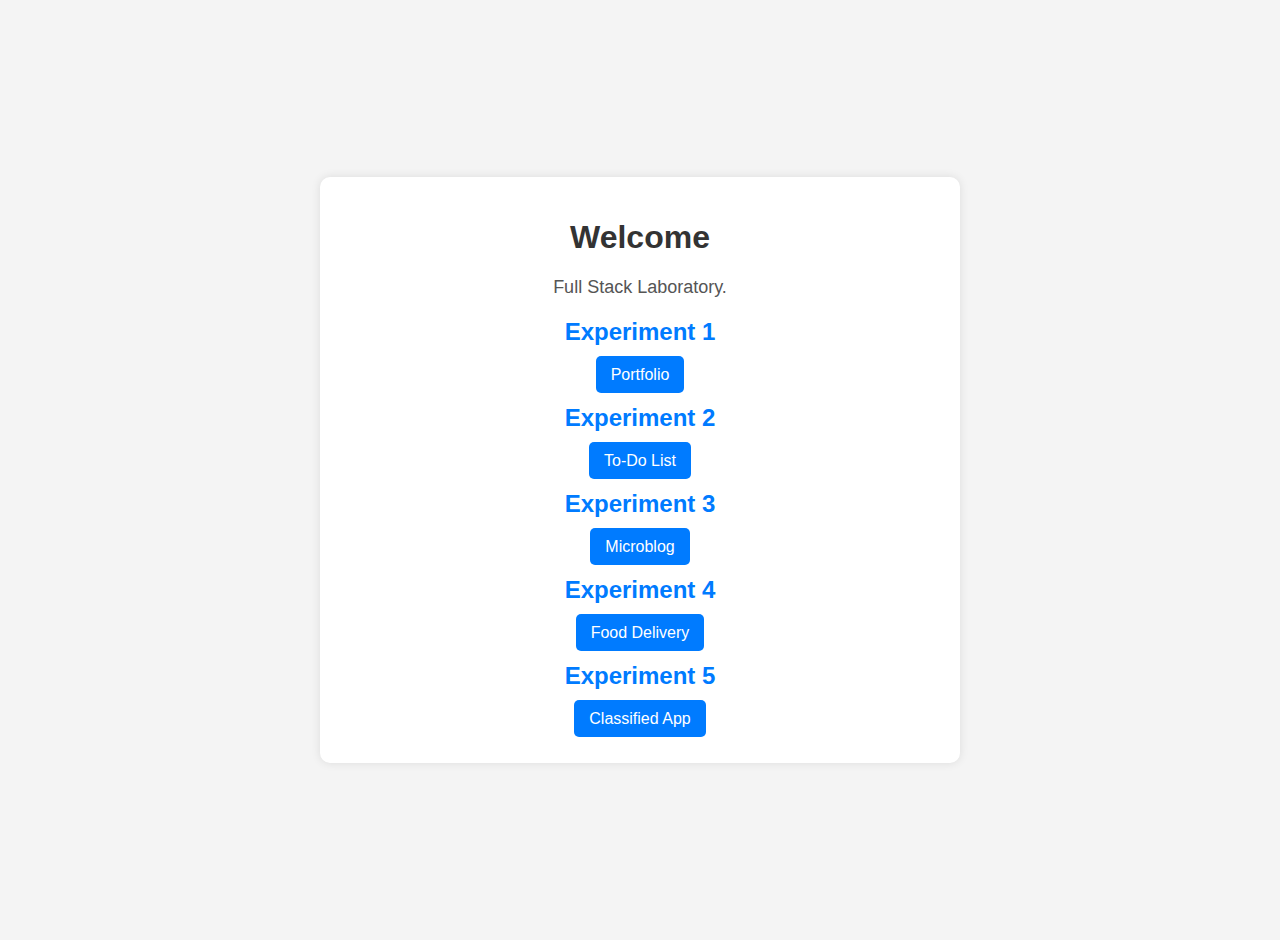
<file: index.html>
<!DOCTYPE html>
<html lang="en">
<head>
    <meta charset="UTF-8">
    <meta name="viewport" content="width=device-width, initial-scale=1.0">
    <title>Page Title</title>
    <style>
        body {
            font-family: Arial, sans-serif;
            margin: 0;
            padding: 20px;
            background-color: #f4f4f4;
            display: flex;
            justify-content: center;
            align-items: center;
            height: 100vh; /* Full height of the viewport */
        }
        .container {
            text-align: center;
            background-color: white;
            padding: 20px;
            border-radius: 10px;
            box-shadow: 0 0 10px rgba(0, 0, 0, 0.1);
            width: 90%; /* Responsive width */
            max-width: 600px; /* Maximum width */
        }
        h1 {
            color: #333;
        }
        p {
            font-size: 18px;
            color: #555;
        }
        h2 {
            color: #007BFF;
            margin-top: 20px;
        }
        a {
            text-decoration: none;
            color: white;
            background-color: #007BFF;
            padding: 10px 15px;
            border-radius: 5px;
            transition: background-color 0.3s;
        }
        a:hover {
            background-color: #0056b3;
        }
        /* Additional styling for better layout */
        .experiment {
            margin-bottom: 15px;
        }
    </style>
</head>
<body>
    <div class="container">
        <h1>Welcome</h1>
        <p>Full Stack Laboratory.</p>
        
        <div class="experiment">
            <h2>Experiment 1</h2>
            <a href="portfolio1">Portfolio</a>
        </div>
        
        <div class="experiment">
            <h2>Experiment 2</h2>
            <a href="todolist.html">To-Do List</a>
        </div>
        
        <div class="experiment">
            <h2>Experiment 3</h2>
            <a href="microblog.html">Microblog</a>
        </div>
        
        <div class="experiment">
            <h2>Experiment 4</h2>
            <a href="fooddelivery.html">Food Delivery</a>
             <div class="experiment">
            <h2>Experiment 5</h2>
            <a href="capp.html">Classified App</a>
        </div>
       </div>
</body>
</html>
</file>
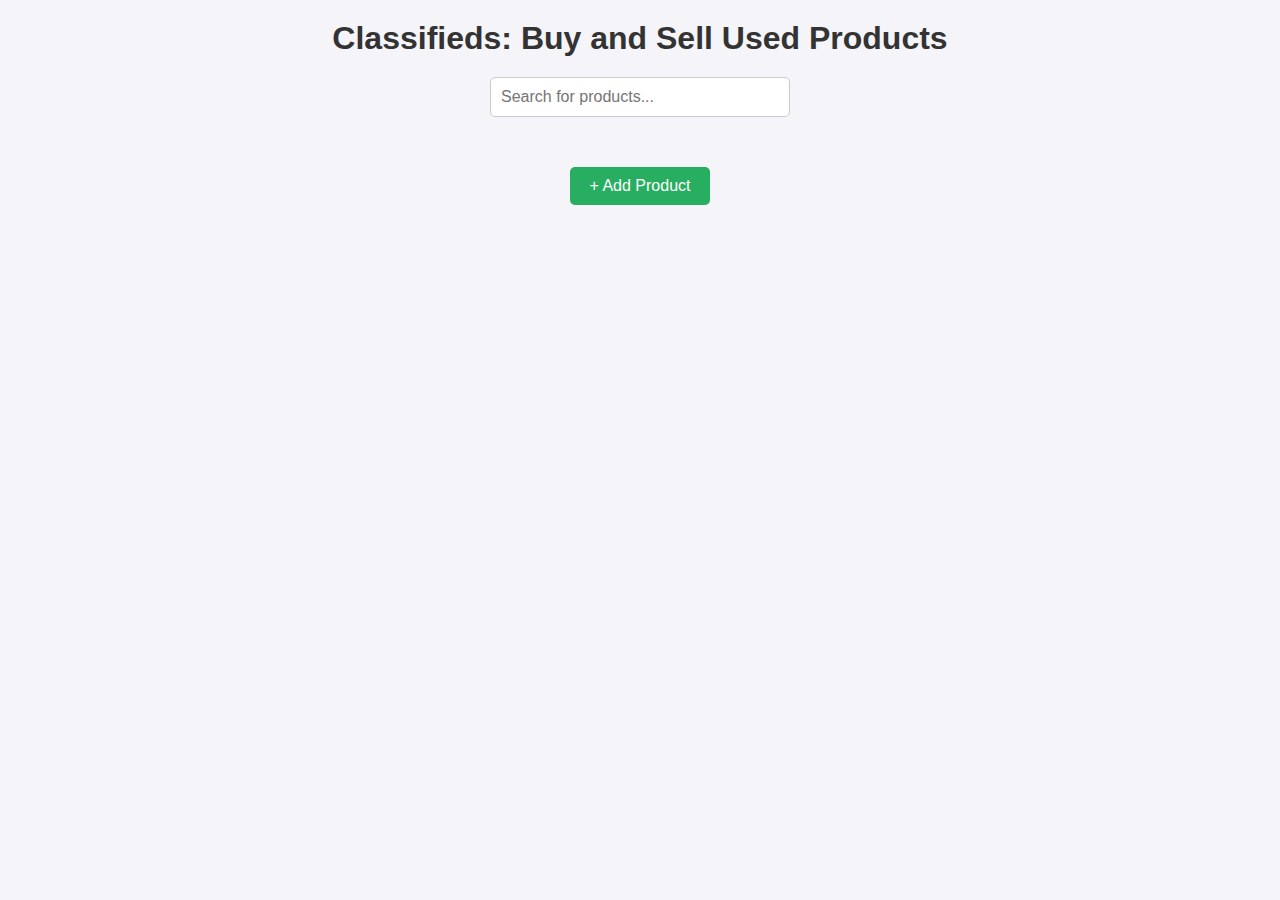
<file: capp.html>
<!DOCTYPE html>
<html lang="en">
<head>
    <meta charset="UTF-8">
    <meta name="viewport" content="width=device-width, initial-scale=1.0">
    <title>Classifieds - Buy and Sell Used Products</title>
    <style>
        /* Reset some default styles */
        * {
            margin: 0;
            padding: 0;
            box-sizing: border-box;
        }

        body {
            font-family: Arial, sans-serif;
            background-color: #f4f4f9;
            padding: 20px;
        }

        header {
            text-align: center;
            margin-bottom: 20px;
        }

        h1 {
            color: #333;
        }

        .search-bar {
            text-align: center;
            margin-bottom: 20px;
        }

        .search-bar input {
            width: 300px;
            padding: 10px;
            font-size: 16px;
            border-radius: 5px;
            border: 1px solid #ccc;
        }

        .product-list {
            display: flex;
            flex-wrap: wrap;
            gap: 20px;
            justify-content: center;
        }

        .product-item {
            background-color: white;
            padding: 20px;
            border-radius: 5px;
            border: 1px solid #ddd;
            width: 250px;
            box-shadow: 0 4px 8px rgba(0, 0, 0, 0.1);
            text-align: center;
        }

        .product-item img {
            width: 100%;
            height: auto;
            border-radius: 5px;
            margin-bottom: 15px;
        }

        .product-item h3 {
            font-size: 18px;
            color: #333;
            margin-bottom: 10px;
        }

        .product-item p {
            font-size: 14px;
            color: #555;
            margin-bottom: 10px;
        }

        .product-item .price {
            font-weight: bold;
            color: #e74c3c;
            margin-bottom: 10px;
        }

        .add-product-btn,
        .edit-product-btn {
            display: block;
            margin: 30px auto;
            padding: 10px 20px;
            background-color: #27ae60;
            color: white;
            border: none;
            border-radius: 5px;
            font-size: 16px;
            cursor: pointer;
        }

        .add-product-btn:hover,
        .edit-product-btn:hover {
            background-color: #2ecc71;
        }

        .modal {
            display: none;
            position: fixed;
            z-index: 1;
            left: 0;
            top: 0;
            width: 100%;
            height: 100%;
            background-color: rgba(0, 0, 0, 0.5);
            justify-content: center;
            align-items: center;
        }

        .modal-content {
            background-color: white;
            padding: 30px;
            border-radius: 5px;
            width: 300px;
            box-shadow: 0 4px 8px rgba(0, 0, 0, 0.1);
        }

        .modal-content input,
        .modal-content textarea {
            width: 100%;
            padding: 10px;
            margin: 10px 0;
            font-size: 14px;
            border-radius: 5px;
            border: 1px solid #ccc;
        }

        .modal-content button {
            width: 100%;
            padding: 10px;
            background-color: #27ae60;
            color: white;
            border: none;
            border-radius: 5px;
            font-size: 16px;
        }

        .modal-content button:hover {
            background-color: #2ecc71;
        }

        .close-btn {
            font-size: 30px;
            color: #333;
            cursor: pointer;
            position: absolute;
            top: 10px;
            right: 20px;
        }

        .delete-btn {
            color: red;
            cursor: pointer;
            font-size: 18px;
            margin-top: 10px;
        }

        .buy-btn {
            display: block;
            margin-top: 10px;
            padding: 10px 20px;
            background-color: #3498db;
            color: white;
            border: none;
            border-radius: 5px;
            font-size: 16px;
            cursor: pointer;
        }

        .buy-btn:disabled {
            background-color: #95a5a6;
            cursor: not-allowed;
        }

        .address-modal .modal-content {
            width: 400px;
        }
    </style>
</head>
<body>

    <header>
        <h1>Classifieds: Buy and Sell Used Products</h1>
    </header>

    <div class="content">
        <!-- Product Search -->
        <div class="search-bar">
            <input type="text" id="search" placeholder="Search for products..." onkeyup="searchProducts()">
        </div>

        <!-- Product List -->
        <div class="product-list" id="product-list">
            <!-- Product items will appear here -->
        </div>

        <!-- Add Product Modal -->
        <div id="add-product-modal" class="modal">
            <div class="modal-content">
                <span class="close-btn" onclick="closeModal()">×</span>
                <h2>Add New Product</h2>
                <form id="add-product-form">
                    <label for="product-title">Title:</label>
                    <input type="text" id="product-title" name="product-title" required>

                    <label for="product-description">Description:</label>
                    <textarea id="product-description" name="product-description" required></textarea>

                    <label for="product-price">Price:</label>
                    <input type="number" id="product-price" name="product-price" required>

                    <label for="product-image">Image URL:</label>
                    <input type="text" id="product-image" name="product-image">

                    <button type="submit">Add Product</button>
                </form>
            </div>
        </div>

        <!-- Edit Product Modal -->
        <div id="edit-product-modal" class="modal">
            <div class="modal-content">
                <span class="close-btn" onclick="closeEditModal()">×</span>
                <h2>Edit Product</h2>
                <form id="edit-product-form">
                    <input type="hidden" id="edit-product-id">

                    <label for="edit-product-title">Title:</label>
                    <input type="text" id="edit-product-title" name="product-title" required>

                    <label for="edit-product-description">Description:</label>
                    <textarea id="edit-product-description" name="product-description" required></textarea>

                    <label for="edit-product-price">Price:</label>
                    <input type="number" id="edit-product-price" name="product-price" required>

                    <label for="edit-product-image">Image URL:</label>
                    <input type="text" id="edit-product-image" name="product-image">

                    <button type="submit">Save Changes</button>
                </form>
            </div>
        </div>

        <!-- Address Modal -->
        <div id="address-modal" class="modal">
            <div class="modal-content">
                <span class="close-btn" onclick="closeAddressModal()">×</span>
                <h2>Enter Shipping Address</h2>
                <form id="address-form">
                    <label for="name">Name:</label>
                    <input type="text" id="name" name="name" required>

                    <label for="address">Address:</label>
                    <textarea id="address" name="address" required></textarea>

                    <label for="phone">Phone:</label>
                    <input type="tel" id="phone" name="phone" required>

                    <button type="submit">Submit Address</button>
                </form>
            </div>
        </div>

        <!-- Add Product Button -->
        <button class="add-product-btn" onclick="openModal()">+ Add Product</button>
    </div>

    <script>
        // Function to get products from localStorage
        function getProducts() {
            const storedProducts = localStorage.getItem('products');
            return storedProducts ? JSON.parse(storedProducts) : [];
        }

        // Function to save products to localStorage
        function saveProducts(products) {
            localStorage.setItem('products', JSON.stringify(products));
        }

        // Initial products (if any saved in localStorage)
        let products = getProducts();

        // Function to format the price in INR
        function formatINR(price) {
            return new Intl.NumberFormat('en-IN', {
                style: 'currency',
                currency: 'INR',
            }).format(price * 83); // Assuming 1 USD = 83 INR
        }

        // Function to display products
        function displayProducts(filteredProducts) {
            const productList = document.getElementById("product-list");
            productList.innerHTML = ""; // Clear existing products

            filteredProducts.forEach(product => {
                const productItem = document.createElement("div");
                productItem.className = "product-item";
                productItem.innerHTML = `
                    <img src="${product.image || 'https://via.placeholder.com/250x150?text=No+Image+Available'}" alt="${product.title}">
                    <h3>${product.title}</h3>
                    <p>${product.description}</p>
                    <div class="price">${formatINR(product.price)}</div>
                    <button class="buy-btn" onclick="buyProduct(${product.id})" ${product.available ? '' : 'disabled'}>${product.available ? 'Buy' : 'Sold'}</button>
                    <span class="delete-btn" onclick="deleteProduct(${product.id})">Delete</span>
                    <button class="edit-product-btn" onclick="openEditModal(${product.id})">Edit</button>
                `;
                productList.appendChild(productItem);
            });
        }

        // Function to open the "Add Product" modal
        function openModal() {
            document.getElementById("add-product-modal").style.display = "flex";
        }

        // Function to close the "Add Product" modal
        function closeModal() {
            document.getElementById("add-product-modal").style.display = "none";
        }

        // Function to open the "Edit Product" modal
        function openEditModal(productId) {
            const product = products.find(product => product.id === productId);

            document.getElementById("edit-product-id").value = product.id;
            document.getElementById("edit-product-title").value = product.title;
            document.getElementById("edit-product-description").value = product.description;
            document.getElementById("edit-product-price").value = product.price;
            document.getElementById("edit-product-image").value = product.image;

            document.getElementById("edit-product-modal").style.display = "flex";
        }

        // Function to close the "Edit Product" modal
        function closeEditModal() {
            document.getElementById("edit-product-modal").style.display = "none";
        }

        // Handle form submission to add a new product
        document.getElementById("add-product-form").addEventListener("submit", function(e) {
            e.preventDefault();

            const title = document.getElementById("product-title").value;
            const description = document.getElementById("product-description").value;
            const price = parseFloat(document.getElementById("product-price").value);
            const image = document.getElementById("product-image").value || 'https://via.placeholder.com/250x150?text=No+Image+Available';

            const newProduct = {
                id: Date.now(),
                title,
                description,
                price,
                available: true,
                image,
                address: null
            };

            products.push(newProduct);
            saveProducts(products);
            closeModal();
            this.reset();
            displayProducts(products);
        });

        // Handle form submission to edit an existing product
        document.getElementById("edit-product-form").addEventListener("submit", function(e) {
            e.preventDefault();

            const productId = document.getElementById("edit-product-id").value;
            const title = document.getElementById("edit-product-title").value;
            const description = document.getElementById("edit-product-description").value;
            const price = parseFloat(document.getElementById("edit-product-price").value);
            const image = document.getElementById("edit-product-image").value;

            const product = products.find(product => product.id === parseInt(productId));
            if (product) {
                product.title = title;
                product.description = description;
                product.price = price;
                product.image = image || 'https://via.placeholder.com/250x150?text=No+Image+Available';
            }

            saveProducts(products);
            closeEditModal();
            displayProducts(products);
        });

        // Function to simulate the buying process
        function buyProduct(productId) {
            const product = products.find(product => product.id === productId);
            if (product && product.available) {
                product.available = false;
                openAddressModal(productId);
            }
        }

        // Function to open the "Address Modal"
        function openAddressModal(productId) {
            document.getElementById("address-form").onsubmit = function(e) {
                e.preventDefault();
                saveAddress(productId);
            };
            document.getElementById("address-modal").style.display = "flex";
        }

        // Function to close the "Address Modal"
        function closeAddressModal() {
            document.getElementById("address-modal").style.display = "none";
        }

        // Function to save the address when a product is bought
        function saveAddress(productId) {
            const product = products.find(product => product.id === productId);
            if (product) {
                const name = document.getElementById("name").value;
                const address = document.getElementById("address").value;
                const phone = document.getElementById("phone").value;

                product.address = { name, address, phone };
                saveProducts(products);

                closeAddressModal();
                displayProducts(products);
                alert(`You have successfully purchased "${product.title}"! It will be delivered to: ${name}`);
            }
        }

        // Function to delete a product
        function deleteProduct(productId) {
            products = products.filter(product => product.id !== productId);
            saveProducts(products);
            displayProducts(products);
        }

        // Function to search/filter products by title
        function searchProducts() {
            const searchQuery = document.getElementById("search").value.toLowerCase();
            const filteredProducts = products.filter(product =>
                product.title.toLowerCase().includes(searchQuery)
            );
            displayProducts(filteredProducts);
        }

        // Display the initial products from localStorage
        displayProducts(products);
    </script>

</body>
</html>
</file>
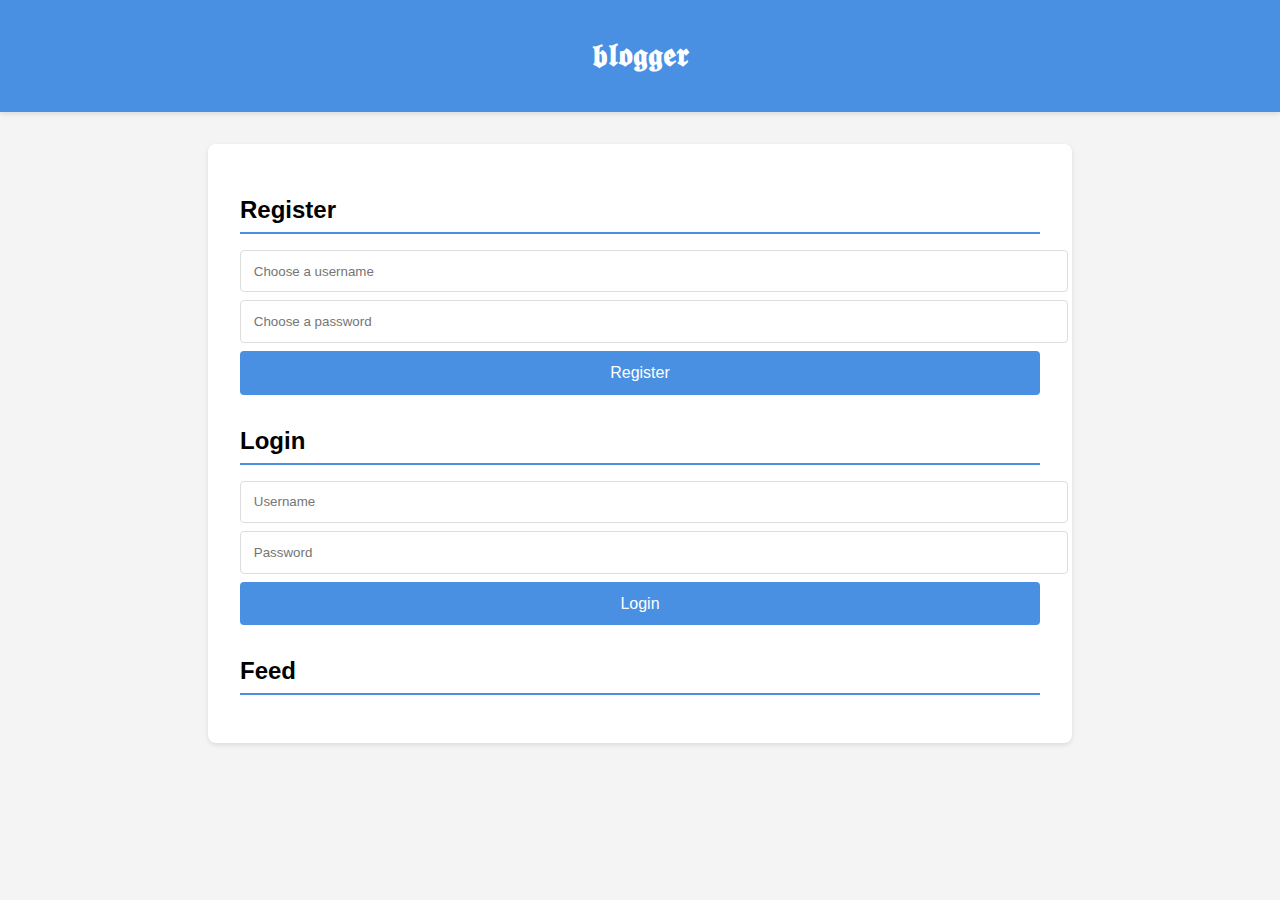
<file: microblog.html>
<!DOCTYPE html>
<html lang="en">
<head>
  <meta charset="UTF-8">
  <meta name="viewport" content="width=device-width, initial-scale=1.0">
  <title>Microblogging App</title>
  <style>
    body {
      font-family: Arial, sans-serif;
      background-color: #f4f4f4;
      margin: 0;
      padding: 0;
    }
    header {
      background-color: #4a90e2;
      color: #fff;
      text-align: center;
      padding: 1rem;
      box-shadow: 0 2px 5px rgba(0, 0, 0, 0.1);
    }
    main {
      max-width: 800px;
      margin: 2rem auto;
      padding: 2rem;
      background-color: #fff;
      border-radius: 8px;
      box-shadow: 0 2px 5px rgba(0, 0, 0, 0.1);
    }
    #login-form, #register-form, #user-dashboard {
      margin-bottom: 2rem;
    }
    h2 {
      margin-bottom: 1rem;
      font-size: 1.5rem;
      border-bottom: 2px solid #4a90e2;
      padding-bottom: 0.5rem;
    }
    input, textarea, button {
      display: block;
      width: 100%;
      margin: 0.5rem 0;
      padding: 0.8rem;
      border-radius: 4px;
      border: 1px solid #ddd;
    }
    input:focus, textarea:focus, button:focus {
      border-color: #4a90e2;
      outline: none;
    }
    textarea {
      height: 150px;
      resize: vertical;
    }
    button {
      background-color: #4a90e2;
      color: #fff;
      border: none;
      cursor: pointer;
      font-size: 1rem;
      transition: background-color 0.3s ease;
    }
    button:hover {
      background-color: #357abd;
    }
    ul {
      list-style-type: none;
      padding: 0;
    }
    li {
      border: 1px solid #ddd;
      padding: 1rem;
      margin-bottom: 1rem;
      border-radius: 4px;
      background-color: #f9f9f9;
      box-shadow: 0 1px 3px rgba(0, 0, 0, 0.1);
      display: flex;
      flex-direction: column;
    }
    li p {
      margin: 0;
    }
    .like-btn, .dislike-btn, .comment-btn {
      background-color: #007bff;
      color: #fff;
      border: none;
      padding: 0.5rem 1rem;
      border-radius: 4px;
      cursor: pointer;
      transition: background-color 0.3s ease;
    }
    .like-btn:hover, .dislike-btn:hover, .comment-btn:hover {
      background-color: #0056b3;
    }
    .like-count, .dislike-count {
      font-size: 0.9rem;
      margin-left: 0.5rem;
      color: #666;
    }
    .comments-section {
      margin-top: 1rem;
    }
    .comment {
      margin-left: 1rem;
      padding: 0.5rem;
      border: 1px solid #ddd;
      background-color: #f1f1f1;
      border-radius: 4px;
      margin-bottom: 0.5rem;
    }
    .emoji-picker {
      display: inline-block;
      margin-left: 0.5rem;
      cursor: pointer;
    }
    .emoji-picker span {
      font-size: 1.5rem;
      margin: 0 2px;
    }
    .total-likes, .total-comments {
      font-weight: bold;
      margin: 1rem 0;
    }
    @media (max-width: 600px) {
      main {
        padding: 1rem;
      }
      textarea {
        width: 100%;
      }
    }
  </style>
</head>
<body>
  <header>
    <h1>𝖇𝖑𝖔𝖌𝖌𝖊𝖗</h1>
  </header>
  <main>
    <!-- Registration Form -->
    <div id="register-form">
      <h2>Register</h2>
      <input type="text" id="register-username" placeholder="Choose a username">
      <input type="password" id="register-password" placeholder="Choose a password">
      <button id="register-btn">Register</button>
    </div>

    <!-- Login Form -->
    <div id="login-form">
      <h2>Login</h2>
      <input type="text" id="login-username" placeholder="Username">
      <input type="password" id="login-password" placeholder="Password">
      <button id="login-btn">Login</button>
    </div>

    <!-- User Dashboard -->
    <div id="user-dashboard" style="display: none;">
      <h2>Welcome, <span id="user-username"></span>!</h2>
      <textarea id="post-content" placeholder="Write your post..."></textarea>
      <button id="post-btn">Post</button>

      <!-- Follow Section -->
      <div id="followers-section">
        <h2>Follow Users</h2>
        <input type="text" id="follow-username" placeholder="Username to follow">
        <button id="follow-btn">Follow</button>
      </div>
      <div class="total-likes">Total Likes: <span id="total-likes-count">0</span></div>
      <div class="total-comments">Total Comments: <span id="total-comments-count">0</span></div>
    </div>

    <!-- Feed -->
    <div id="feed">
      <h2>Feed</h2>
      <ul id="post-list"></ul>
    </div>
  </main>
  
  <script>
    const registerForm = document.getElementById('register-form');
    const registerUsernameInput = document.getElementById('register-username');
    const registerPasswordInput = document.getElementById('register-password');
    const registerButton = document.getElementById('register-btn');

    const loginForm = document.getElementById('login-form');
    const loginUsernameInput = document.getElementById('login-username');
    const loginPasswordInput = document.getElementById('login-password');
    const loginButton = document.getElementById('login-btn');

    const userDashboard = document.getElementById('user-dashboard');
    const userUsername = document.getElementById('user-username');
    const postContent = document.getElementById('post-content');
    const postButton = document.getElementById('post-btn');

    const followUsernameInput = document.getElementById('follow-username');
    const followButton = document.getElementById('follow-btn');

    const postList = document.getElementById('post-list');
    const totalLikesCount = document.getElementById('total-likes-count');
    const totalCommentsCount = document.getElementById('total-comments-count');

    let currentUser = null;

    // Helper function to get current user data
    function getCurrentUser() {
      return JSON.parse(localStorage.getItem('currentUser')) || null;
    }

    // Helper function to set current user data
    function setCurrentUser(user) {
      localStorage.setItem('currentUser', JSON.stringify(user));
    }

    // Register new user
    registerButton.addEventListener('click', () => {
      const username = registerUsernameInput.value.trim();
      const password = registerPasswordInput.value.trim();
      if (username && password) {
        let users = JSON.parse(localStorage.getItem('users')) || {};
        if (!users[username]) {
          users[username] = { password, posts: [], following: [] };
          localStorage.setItem('users', JSON.stringify(users));
          alert('Registration successful!');
          registerUsernameInput.value = '';
          registerPasswordInput.value = '';
        } else {
          alert('Username already exists.');
        }
      }
    });

    // Login user
    loginButton.addEventListener('click', () => {
      const username = loginUsernameInput.value.trim();
      const password = loginPasswordInput.value.trim();
      let users = JSON.parse(localStorage.getItem('users')) || {};
      if (users[username] && users[username].password === password) {
        currentUser = username;
        setCurrentUser(currentUser);
        loginForm.style.display = 'none';
        userDashboard.style.display = 'block';
        userUsername.textContent = username;
        loadPosts();
      } else {
        alert('Invalid username or password.');
      }
    });

    // Follow a user
    followButton.addEventListener('click', () => {
      const followUsername = followUsernameInput.value.trim();
      let users = JSON.parse(localStorage.getItem('users')) || {};
      if (currentUser && users[followUsername] && followUsername !== currentUser) {
        if (!users[currentUser].following.includes(followUsername)) {
          users[currentUser].following.push(followUsername);
          localStorage.setItem('users', JSON.stringify(users));
          followUsernameInput.value = '';
        } else {
          alert('Already following this user.');
        }
      } else {
        alert('Invalid username or you cannot follow yourself.');
      }
    });

    // Post content
    postButton.addEventListener('click', () => {
      const content = postContent.value.trim();
      if (content) {
        let users = JSON.parse(localStorage.getItem('users')) || {};
        if (users[currentUser]) {
          const post = {
            id: Date.now().toString(),
            username: currentUser,
            content: content,
            date: new Date().toLocaleString(),
            likedBy: [],
            dislikedBy: [],
            comments: []
          };
          users[currentUser].posts.push(post);
          localStorage.setItem('users', JSON.stringify(users));
          postContent.value = '';
          loadPosts();
        }
      }
    });

    // Load posts
    function loadPosts() {
      postList.innerHTML = '';
      let users = JSON.parse(localStorage.getItem('users')) || {};
      let totalLikes = 0;
      let totalComments = 0;
      if (currentUser) {
        let following = users[currentUser].following;
        following.push(currentUser);

        following.forEach(user => {
          if (users[user]) {
            users[user].posts.forEach((post, index) => {
              const postItem = document.createElement('li');
              postItem.innerHTML = 
                `<p><strong>${post.username}</strong>: ${post.content}</p>
                 <p><em>${post.date}</em></p>
                <div>
                  <button class="like-btn" data-index="${index}" data-user="${user}">Like</button>
                  <span class="like-count">${post.likedBy.length} likes</span>
                  <button class="dislike-btn" data-index="${index}" data-user="${user}">Dislike</button>
                  <span class="dislike-count">${post.dislikedBy.length} dislikes</span>
                </div>
                <div class="comments-section">
                  <h4>Comments</h4>
                  <input type="text" class="comment-input" placeholder="Write a comment...">
                  <button class="comment-btn" data-index="${index}" data-user="${user}">Comment</button>
                  <div class="emoji-picker">
                    <span class="emoji" data-emoji="😊">😊</span>
                    <span class="emoji" data-emoji="😂">😂</span>
                    <span class="emoji" data-emoji="❤️">❤️</span>
                    <span class="emoji" data-emoji="😢">😢</span>
                    <span class="emoji" data-emoji="😡">😡</span>
                  </div>
                  <ul class="comment-list"></ul>
                </div>`;
              postList.appendChild(postItem);
              loadComments(postItem.querySelector('.comment-list'), post);

              // Attach event listeners for comment buttons
              postItem.querySelector('.comment-btn').addEventListener('click', (event) => {
                const commentInput = postItem.querySelector('.comment-input');
                const comment = commentInput.value.trim();
                if (comment) {
                  addComment(user, index, comment);
                  commentInput.value = '';
                }
              });

              // Attach event listeners for emojis
              const emojiPicker = postItem.querySelector('.emoji-picker');
              emojiPicker.querySelectorAll('.emoji').forEach(emoji => {
                emoji.addEventListener('click', () => {
                  const commentInput = postItem.querySelector('.comment-input');
                  commentInput.value += emoji.getAttribute('data-emoji');
                });
              });

              totalLikes += post.likedBy.length;
              totalComments += post.comments.length;
            });
          }
        });

        totalLikesCount.textContent = totalLikes;
        totalCommentsCount.textContent = totalComments;

        document.querySelectorAll('.like-btn').forEach(button => {
          button.addEventListener('click', (event) => {
            const index = event.target.getAttribute('data-index');
            const user = event.target.getAttribute('data-user');
            likePost(user, index);
          });
        });

        document.querySelectorAll('.dislike-btn').forEach(button => {
          button.addEventListener('click', (event) => {
            const index = event.target.getAttribute('data-index');
            const user = event.target.getAttribute('data-user');
            dislikePost(user, index);
          });
        });
      }
    }

    // Load comments for a post
    function loadComments(commentList, post) {
      commentList.innerHTML = '';
      post.comments.forEach(comment => {
        const commentItem = document.createElement('li');
        commentItem.classList.add('comment');
        commentItem.textContent = comment;
        commentList.appendChild(commentItem);
      });
    }

    // Add comment to a post
    function addComment(user, index, comment) {
      let users = JSON.parse(localStorage.getItem('users')) || {};
      if (users[user]) {
        const post = users[user].posts[index];
        post.comments.push(comment);
        localStorage.setItem('users', JSON.stringify(users));
        loadPosts();
      }
    }

    // Increment likes count for a post
    function likePost(user, index) {
      let users = JSON.parse(localStorage.getItem('users')) || {};
      if (users[user]) {
        const post = users[user].posts[index];
        const currentUserIndex = post.likedBy.indexOf(currentUser);
        if (currentUserIndex === -1) {
          post.likedBy.push(currentUser);
        } else {
          post.likedBy.splice(currentUserIndex, 1);
        }
        localStorage.setItem('users', JSON.stringify(users));
        loadPosts();
      }
    }

    // Increment dislikes count for a post
    function dislikePost(user, index) {
      let users = JSON.parse(localStorage.getItem('users')) || {};
      if (users[user]) {
        const post = users[user].posts[index];
        const currentUserIndex = post.dislikedBy.indexOf(currentUser);
        if (currentUserIndex === -1) {
          post.dislikedBy.push(currentUser);
        } else {
          post.dislikedBy.splice(currentUserIndex, 1);
        }
        localStorage.setItem('users', JSON.stringify(users));
        loadPosts();
      }
    }

    // Initial setup
    if (localStorage.getItem('users') === null) {
      localStorage.setItem('users', JSON.stringify({}));
    }
  </script>
</body>
</html>
</file>
